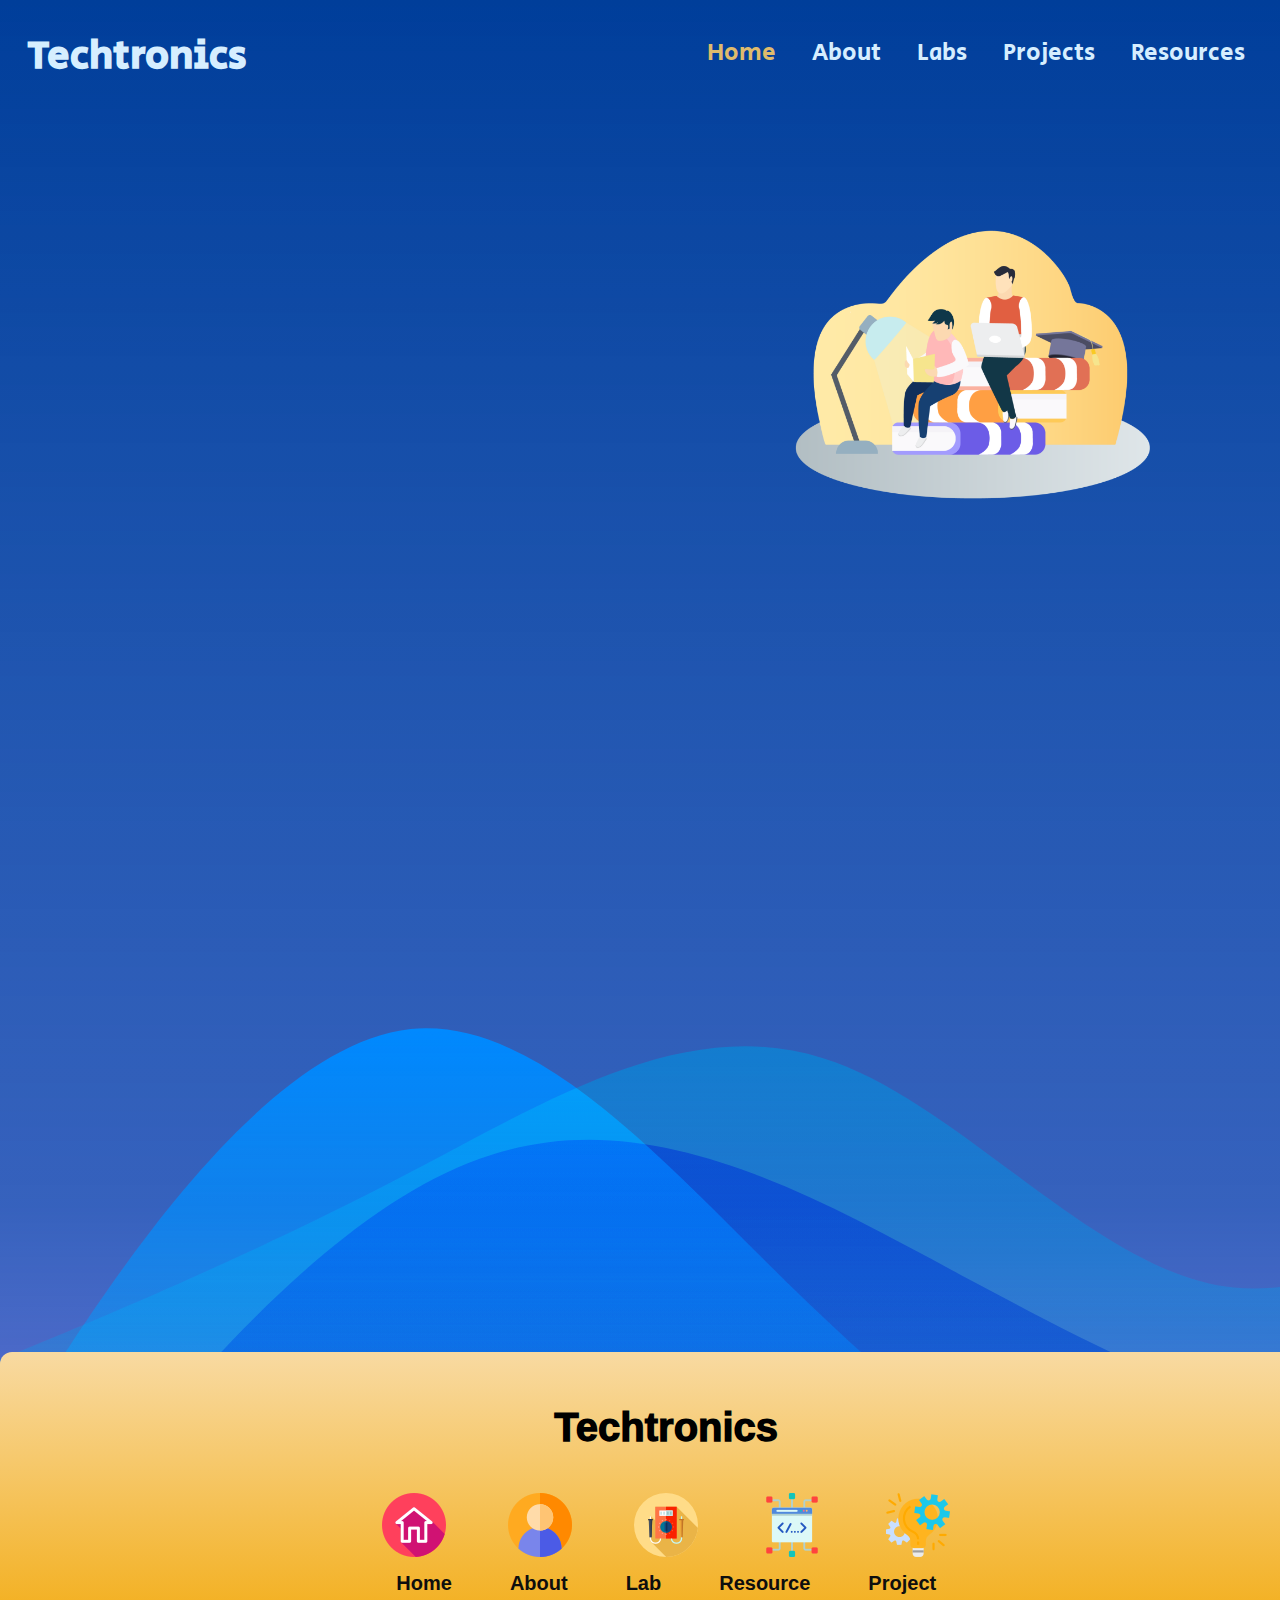
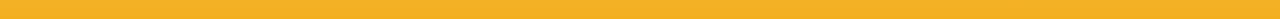
<file: index.html>
<html>
  <head>
    <meta charset="utf-8" />
    <!-- <meta http-equiv="X-UA-Compatible" content="IE=edge" /> -->
    <title>Techtronics</title>
    <meta name="description" content="" />
    <meta name="viewport" content="width=device-width, initial-scale=1" />
    <link rel="stylesheet" href="css/index.css" />
    <link rel="stylesheet" href="css/footer.css" />
   
  </head>

  <body>
    <div class="homepage">
      <nav class="navigation-bar">
        <h1 class="logo" src="logo.png">Techtronics</h1>
        <div class="other" id="other">
          <a class="active" href="index.html">Home</a>
          <a href="about.html">About</a>
          <a href="labs.html"> Labs </a>
          <a href="project.html"> Projects </a>
          <a href="resource.html">Resources</a>
        </div>
      </nav>

      <section class="section-1">
        <h1 class="hero-title">
          Techtronics<br />
          <span class="quote"> "Let us Study Smartly" </span>
        </h1>
        <img src="assets/main3.png" />
      </section>
    </div>
    <section class="homepage-2">
      <h1 class="title-2">What is techtronics ?</h1>
      <p class="para-2">
        We are a team of 2nd year CSE students aiming to provide a website for the course
         "Elements of Electronics Engineering" where you can find course material, 
         various videos from youtube to learn the core concepts and some beginner friendly projects and lot more...Happy Learning😊😊
      </p>
    </section>
    
    <footer>
     
    
      <div class="Title">
        <h2>Techtronics</h2>
      </div>
      <div class="icon">
        <div>
          <a href="index.html">
            <img src="assets/Icons/Home.png" alt="HOME Icon" />
          </a>
        </div>
        <div>
          <a href="about.html">
            <img src="assets/Icons/About.png" alt="About Icon"
          /></a>
        </div>
        <div>
          <a href="labs.html">
            <img src="assets/Icons/Lab.png" alt="Lab Icon" />
          </a>
        </div>
        <div>
          <a href="resource.html">
            <img src="assets/Icons/Resources.png" alt="Resource Icon" />
          </a>
        </div>
        <div>
          <a href="project.html">
            <img src="assets/Icons/Projects.png" alt="Project Icon" />
          </a>
        </div>
      </div>
      <ul class="menu_type">
        <li><a href="index.html">Home</a></li>
        <li><a href="about.html">About</a></li>
        <li><a href="labs.html">Lab</a></li>
        <li><a href="resource.html">Resource</a></li>
        <li><a href="project.html">Project</a></li>
      </ul>

      
    </div>
    </footer>
    
     
  </body>
</html>
</file>
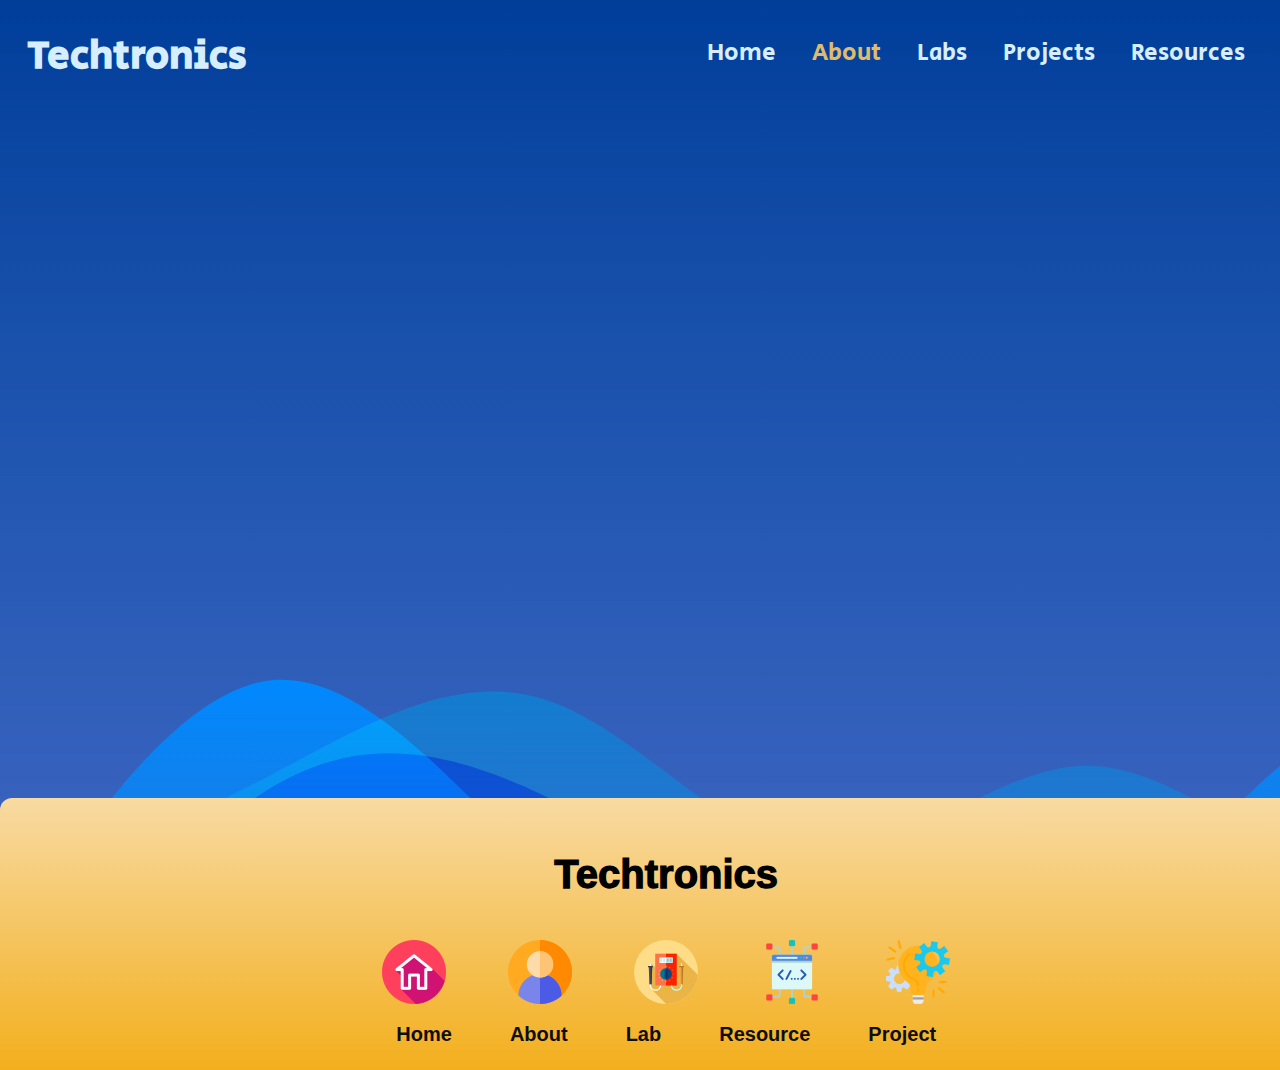
<file: about.html>
<!DOCTYPE html>
<html lang="en">
  <head>
    <meta charset="UTF-8" />
    <meta http-equiv="X-UA-Compatible" content="IE=edge" />
    <meta name="viewport" content="width=device-width, initial-scale=1.0" />
    <link rel="stylesheet" href="css/index.css" />
    <link rel="stylesheet" href="css/footer.css" />

    <!-- <link rel="stylesheet" href="css/style.css" /> -->
    <title>About</title>
  </head>
  <body>
    <nav class="navigation-bar">
      <h1 class="logo" src="logo.png">Techtronics</h1>
      <div class="other">
        <a href="index.html">Home</a>
        <a class="active" href="about.html">About</a>
        <a href="labs.html"> Labs </a>
        <a href="project.html"> Projects </a>
        <a href="resource.html">Resources</a>
      </div>
      <i class="fa fa-bars"></i>
    </nav>
    <div class="content-section">
      <div class="title">
        <h1 class="first"> About Us</h1>
      </div>
      <div class="image-section">
        <img src="rv.png" alt="" />
      </div>
      <div class="content">
        <h3>A Technical Initiative</h3>
        <p>
          We, the students of CSE Branch of RVCE, are here to explore the
          world of development. The development world is a type of dream world
          where we can initiate our own creations without any boundings or
          hesitation. Along with the proficient knowledge of electronics, we are
          exploring the world of web development and trying best to be good at
          it.
        </p>
        
      </div>
    </div>

    <!-- <!-- mohit's emergency code  do not touch
      <!-- <section class="section-2" id="about">
        <div class="about">
          <h1>About</h1>
          <p>
            Lorem ipsum dolor sit amet, consectetur adipisicing elit. Adipisci, illo sequi accusamus, a ex alias incidunt eos cupiditate ratione autem facilis, sed iste excepturi recusandae maxime illum eum animi dolor qui nisi? Cupiditate tenetur labore, excepturi est delectus consequatur ab rem ad voluptas consectetur? Libero adipisci obcaecati iusto ut, laboriosam, ad officia dignissimos neque fuga dolorem ab suscipit porro. Voluptas obcaecati iusto aliquid temporibus quibusdam itaque, voluptatum placeat, at nemo nisi impedit necessitatibus eligendi. Cum nemo commodi unde ea in necessitatibus atque ducimus eligendi laudantium a fugit odit, labore quo ipsum eaque, similique cupiditate fuga! Excepturi voluptate neque in eligendi!
          </p>
          <img src="https://www.iiitbhopal.ac.in/images/IIIT-Header.png">
          <p>
            Lorem ipsum dolor sit amet, consectetur adipisicing elit. Adipisci, illo sequi accusamus, a ex alias incidunt eos cupiditate ratione autem facilis, sed iste excepturi recusandae maxime illum eum animi dolor qui nisi? Cupiditate tenetur labore, excepturi est delectus consequatur ab rem ad voluptas consectetur? Libero adipisci obcaecati iusto ut, laboriosam, ad officia dignissimos neque fuga dolorem ab suscipit porro. Voluptas obcaecati iusto aliquid temporibus quibusdam itaque, voluptatum placeat, at nemo nisi impedit necessitatibus eligendi. Cum nemo commodi unde ea in necessitatibus atque ducimus eligendi laudantium a fugit odit, labore quo ipsum eaque, similique cupiditate fuga! Excepturi voluptate neque in eligendi!
          </p>
          <p>
            Lorem ipsum dolor sit amet, consectetur adipisicing elit. Adipisci, illo sequi accusamus, a ex alias incidunt eos cupiditate ratione autem facilis, sed iste excepturi recusandae maxime illum eum animi dolor qui nisi? Cupiditate tenetur labore, excepturi est delectus consequatur ab rem ad voluptas consectetur? Libero adipisci obcaecati iusto ut, laboriosam, ad officia dignissimos neque fuga dolorem ab suscipit porro. Voluptas obcaecati iusto aliquid temporibus quibusdam itaque, voluptatum placeat, at nemo nisi impedit necessitatibus eligendi. Cum nemo commodi unde ea in necessitatibus atque ducimus eligendi laudantium a fugit odit, labore quo ipsum eaque, similique cupiditate fuga! Excepturi voluptate neque in eligendi!
          </p>
          <p>
            Lorem ipsum dolor sit amet, consectetur adipisicing elit. Adipisci, illo sequi accusamus, a ex alias incidunt eos cupiditate ratione autem facilis, sed iste excepturi recusandae maxime illum eum animi dolor qui nisi? Cupiditate tenetur labore, excepturi est delectus consequatur ab rem ad voluptas consectetur? Libero adipisci obcaecati iusto ut, laboriosam, ad officia dignissimos neque fuga dolorem ab suscipit porro. Voluptas obcaecati iusto aliquid temporibus quibusdam itaque, voluptatum placeat, at nemo nisi impedit necessitatibus eligendi. Cum nemo commodi unde ea in necessitatibus atque ducimus eligendi laudantium a fugit odit, labore quo ipsum eaque, similique cupiditate fuga! Excepturi voluptate neque in eligendi!
          </p>
        </div>
      </section>  -->
    <footer>
      <div class="Title">
        <h2>Techtronics</h2>
      </div>
      <div class="icon">
        <div>
          <a href="index.html">
            <img src="assets/Icons/Home.png" alt="HOME Icon" />
          </a>
        </div>
        <div>
          <a href="about.html">
            <img src="assets/Icons/About.png" alt="About Icon"
          /></a>
        </div>
        <div>
          <a href="labs.html">
            <img src="assets/Icons/Lab.png" alt="Lab Icon" />
          </a>
        </div>
        <div>
          <a href="resource.html">
            <img src="assets/Icons/Resources.png" alt="Resource Icon" />
          </a>
        </div>
        <div>
          <a href="project.html">
            <img src="assets/Icons/Projects.png" alt="Project Icon" />
          </a>
        </div>
      </div>
      <ul class="menu_type">
        <li><a href="index.html">Home</a></li>
        <li><a href="about.html">About</a></li>
        <li><a href="labs.html">Lab</a></li>
        <li><a href="resource.html">Resource</a></li>
        <li><a href="project.html">Project</a></li>
      </ul>

      
    </footer>
  </body>
</html>
</file>
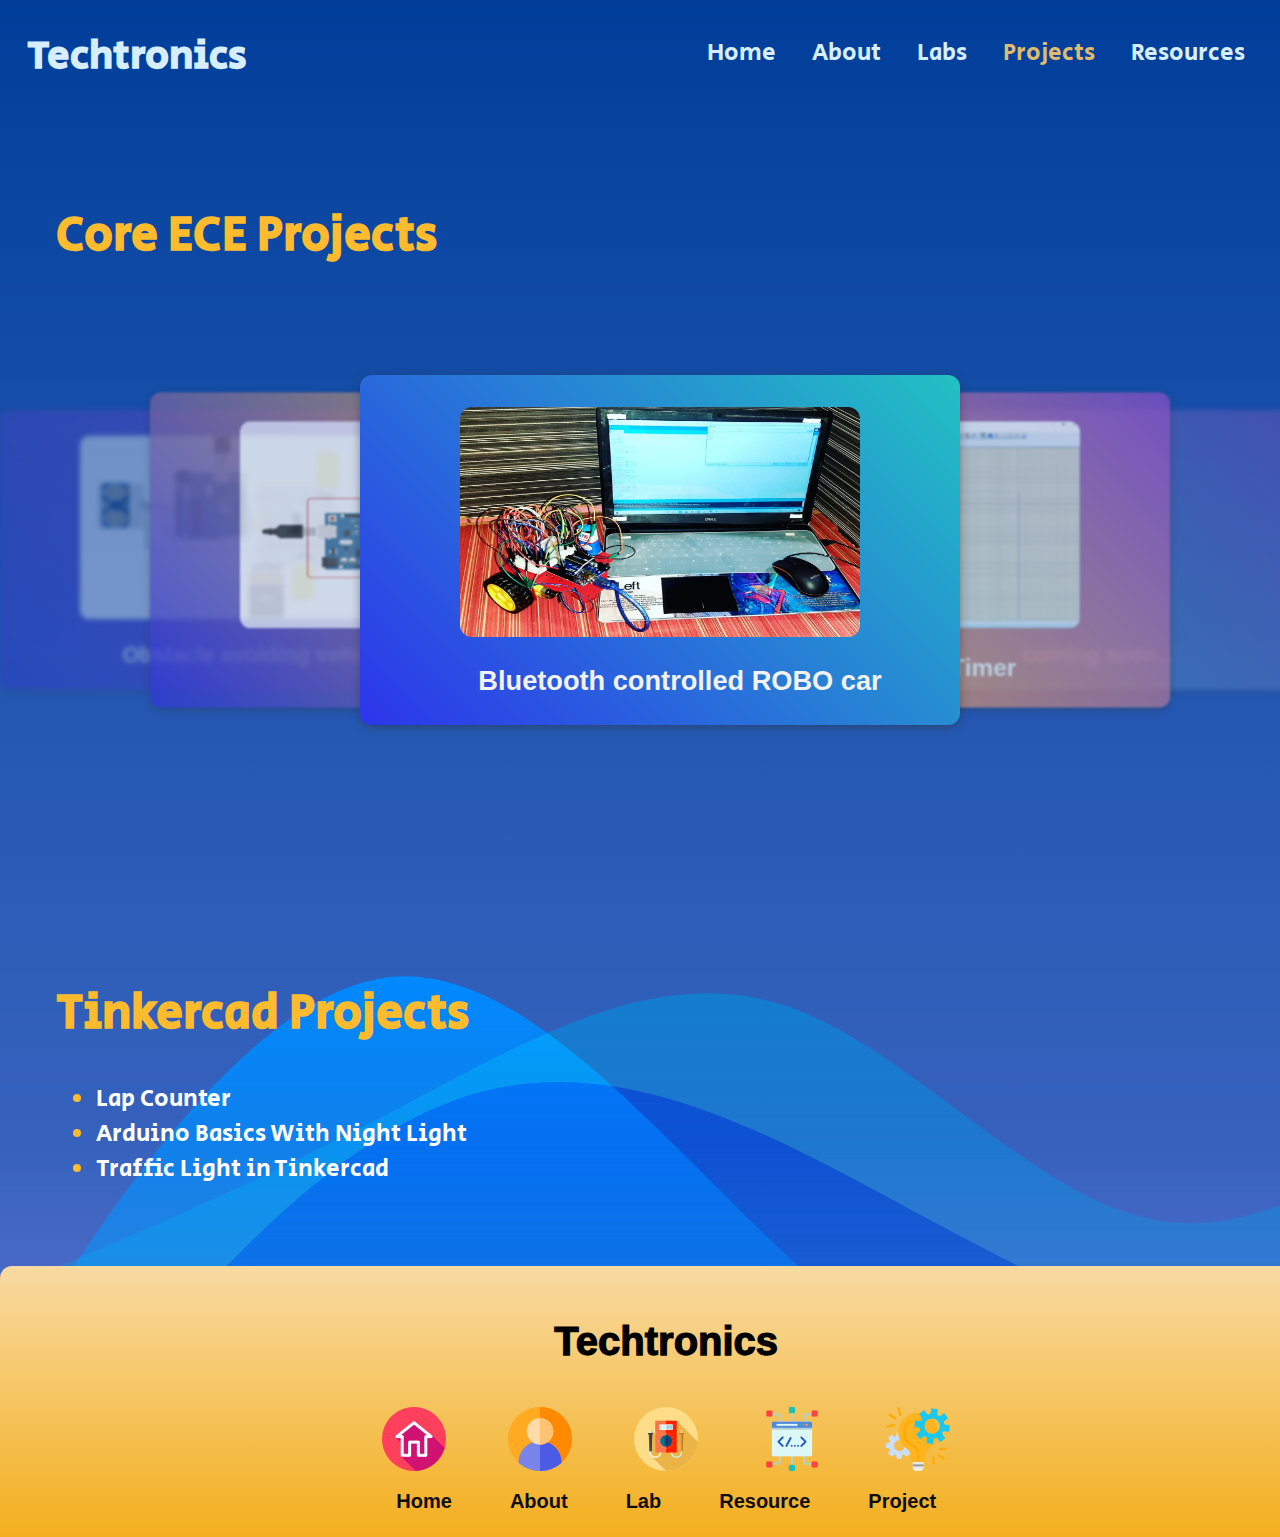
<file: project.html>
<!DOCTYPE html>
<html lang="en">
<head>
    <meta charset="UTF-8">
    <meta http-equiv="X-UA-Compatible" content="IE=edge">
    <meta name="viewport" content="width=device-width, initial-scale=1.0">
    <meta name="google-signin-client_id" content="215861507846-gia515jbhncolvmb0nmifmuunhdo2rj4.apps.googleusercontent.com">

    <link rel="stylesheet" href="css/index.css" />
    <link rel="stylesheet" href="css/project.css" />
    <link rel="stylesheet" href="css/footer.css">
    
    <title>Projects</title>
    
</head>
<body>
  <div class="homepage">
    <nav class="navigation-bar">
        <h1 class="logo" src="logo.png">Techtronics</h1>
        <div class="other">
          <a href="index.html">Home</a>
          <a href="about.html">About</a>
          <a href="labs.html"> Labs </a>
          <a class="active"  href="project.html"> Projects </a>
          <a href="resource.html">Resources</a>
        </div>
        <i class="fa fa-bars"></i>
      </nav>

    <div class="core-ece">
      <div class="core-title">
        <h1>Core ECE Projects</h1>
      </div>
    <div class="carousel">
      <ul class="carousel__list">
        <li class="carousel__item" data-pos="-2">
          <img src="assets/obstacle.png">
          <div class="text">Obstacle avoiding vehicle</div>
         
         
        </li>
        <li class="carousel__item" data-pos="-1">
          <img src="assets/cpr.png">
          <div class="text">CPR Trainer</div>
         
        </li>
        <li class="carousel__item" data-pos="0">
          <img src="assets/blucar.jpeg">
          <div class="text">Bluetooth controlled ROBO car</div>
        
        </li>
        <li class="carousel__item" data-pos="1">
          <img src="assets/seg7.png">
          <div class="text">7 Segment Timer</div>
          
        </li>
        <li class="carousel__item" data-pos="2">
          <div class="text">coming soon..</div> 
         
        </li>
      </ul>
    </div>
    <div class="core-title">
      <h1>Tinkercad Projects</h1>
      <ul>
        <li><a href="https://www.tinkercad.com/projects/Lap-Counter"  style="text-decoration: none; color:#fff">Lap Counter</a></li>
        <li><a href="https://www.tinkercad.com/projects/Arduino-Basics-With-Night-Light" style="text-decoration: none; color:#fff">Arduino Basics With Night Light</a></li>
        <li><a href="https://www.tinkercad.com/projects/Code-a-Traffic-Light-in-Tinkercad-Codeblocks-Circu" style="text-decoration: none; color:#fff">Traffic Light in Tinkercad</a></li>

      </ul>
  </div>



  <footer>
    <div class=Title>
      <h2>Techtronics</h2>
    </div>
    <div class="icon">
      <div>
        <a href="index.html" >
          <img src="assets/Icons/Home.png" alt="HOME Icon">
        </a>
      </div>
      <div>
        <a href="about.html" >
          <img src="assets/Icons/About.png" alt="About Icon"></a>
      </div>
      <div>
        <a href="labs.html" >
          <img src="assets/Icons/Lab.png" alt="Lab Icon">
        </a>
      </div>
      <div>
        <a href="resource.html">
          <img src="assets/Icons/Resources.png" alt="Resource Icon">
        </a>
      </div>
      <div>
        <a href="project.html">
          <img src="assets/Icons/Projects.png" alt="Project Icon">
        </a>
      </div>
    </div>
    <ul class="menu_type">
      <li><a href="index.html">Home</a></li>
      <li><a href="about.html">About</a></li>
      <li><a href="labs.html">Lab</a></li>
      <li><a href="resource.html">Resource</a></li>
      <li><a href="project.html">Project</a></li>
    </ul>

   


  </footer>
  
    <script src="js/slide.js"></script>

      




  
  
</body>
</html>
</file>
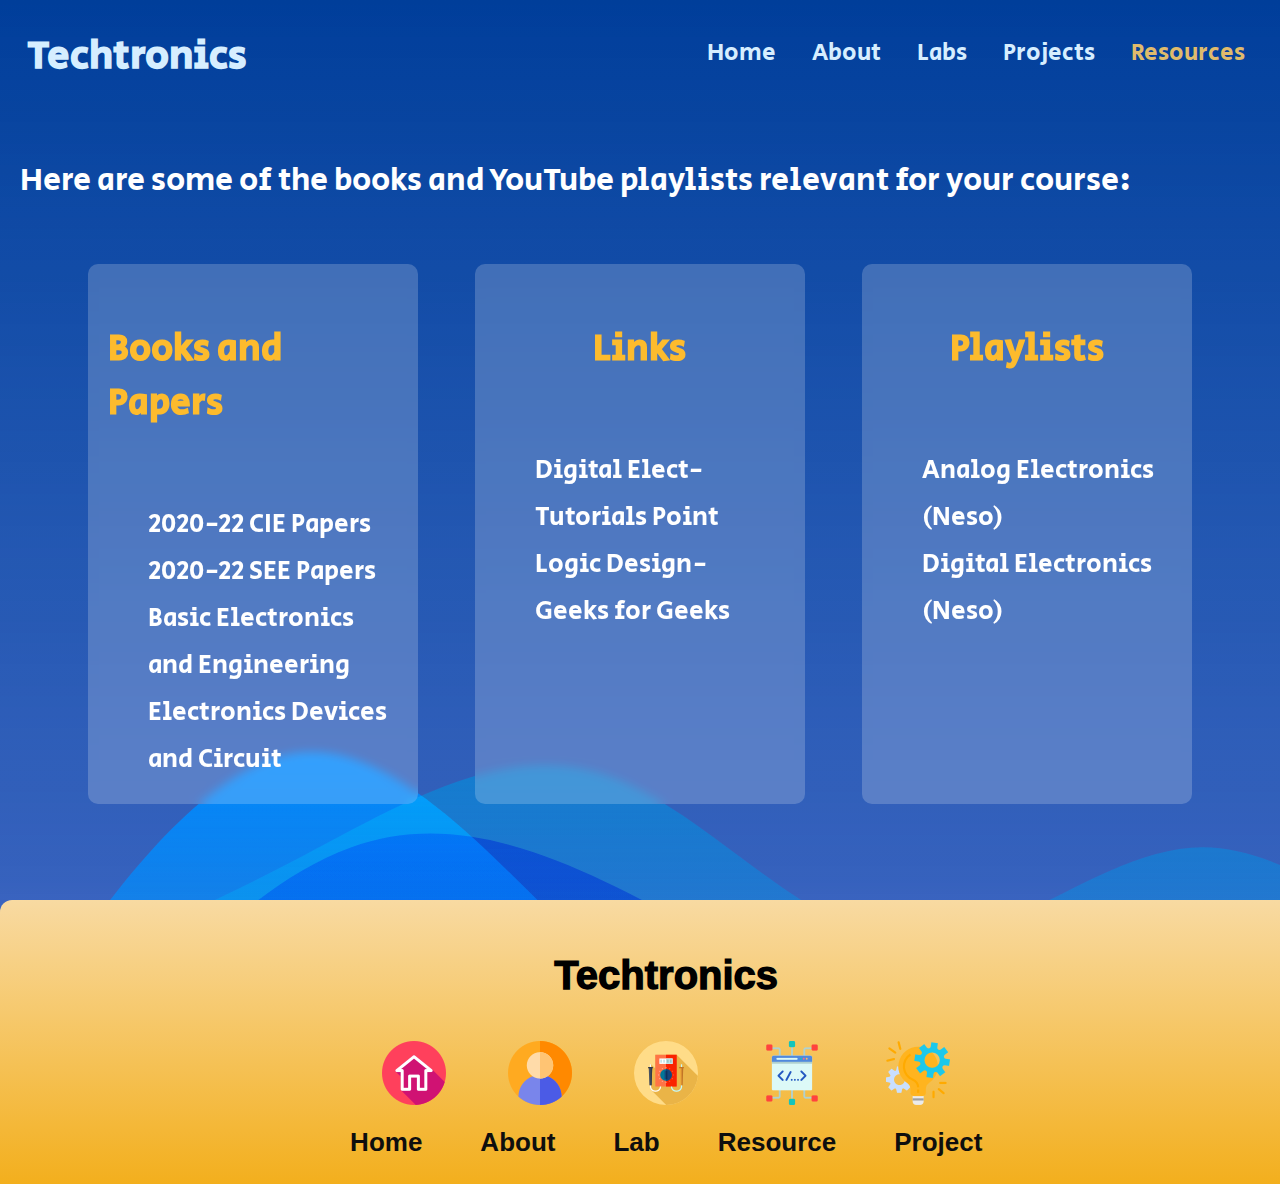
<file: resource.html>
<!DOCTYPE html>
<html lang="en">
<head>
    <meta charset="UTF-8">
    <meta http-equiv="X-UA-Compatible" content="IE=edge">
    <meta name="viewport" content="width=device-width, initial-scale=1.0">
    <meta name="google-signin-client_id" content="215861507846-gia515jbhncolvmb0nmifmuunhdo2rj4.apps.googleusercontent.com">
    <link rel="stylesheet" href="css/res.css" />
    <link rel="stylesheet" href="css/footer.css">
    <link rel="stylesheet" href="css/index.css" />
    <title>Resources</title>
    
</head>
<body>
  <div class="main">
    <nav class="navigation-bar">
        <h1 class="logo" src="logo.png">Techtronics</h1>
        <div class="other">
          <a href="index.html">Home</a>
          <a href="about.html">About</a>
          <a href="labs.html"> Labs </a>
          <a href="project.html"> Projects </a>
          <a class="active"  href="resource.html">Resources</a>
        </div>
        <i class="fa fa-bars"></i>
    </nav>
    <!-- <section class="section-3">
      <div class="g-signin2" data-onsuccess="onSignIn"></div>
    </section> -->
    <p class="opening-text">Here are some of the books and YouTube playlists relevant for your course:</p>
    <div class="container">
      <div class="cards">
        <h3>Books and Papers</h3>
        <ul>
          <li><a href="">2020-22 CIE Papers</a></li>
          <li><a href="">2020-22 SEE Papers</a></li>
          <li><a href="">Basic Electronics and Engineering</a></li>
          <li><a href="">Electronics Devices and Circuit</a></li>
        </ul>
      </div>
      <div class="cards">
        <h3>Links</h3>
        <ul>
          <li><a href="https://www.tutorialspoint.com/search/electronics">Digital Elect- Tutorials Point</a></li>
          <li><a href="https://www.geeksforgeeks.org/digital-electronics-logic-design-tutorials/#blg/?ref=ghm/index.htm">Logic Design- Geeks for Geeks</a></li>
        </ul>
      </div>
      <div class="cards">
        <h3>Playlists</h3>
        <ul>
          <li><a href="https://youtube.com/playlist?list=PLBlnK6fEyqRiw-GZRqfnlVIBz9dxrqHJS">Analog Electronics (Neso)</a></li>
          <li><a href="https://youtube.com/playlist?list=PLBlnK6fEyqRjMH3mWf6kwqiTbT798eAOm">Digital Electronics (Neso)</a></li>
          
        </ul>
        
      </div>
    </div>
  </div>
  <footer>
    <div class=Title>
      <h2>Techtronics</h2>
    </div>
    <div class="icon">
      <div>
        <a href="index.html" >
          <img src="assets/Icons/Home.png" alt="HOME Icon">
        </a>
      </div>
      <div>
        <a href="about.html" >
          <img src="assets/Icons/About.png" alt="About Icon"></a>
      </div>
      <div>
        <a href="labs.html" >
          <img src="assets/Icons/Lab.png" alt="Lab Icon">
        </a>
      </div>
      <div>
        <a href="resource.html">
          <img src="assets/Icons/Resources.png" alt="Resource Icon">
        </a>
      </div>
      <div>
        <a href="project.html">
          <img src="assets/Icons/Projects.png" alt="Project Icon">
        </a>
      </div>
    </div>
    <ul class="menu_type">
      <li><a href="index.html">Home</a></li>
      <li><a href="about.html">About</a></li>
      <li><a href="labs.html">Lab</a></li>
      <li><a href="resource.html">Resource</a></li>
      <li><a href="project.html">Project</a></li>
    </ul>




  </footer>
  

      
  <script src="https://apis.google.com/js/platform.js" async defer></script>

</body>
</html>
</file>
<file: css/index.css>
@import url('https://fonts.googleapis.com/css2?family=Secular+One&family=Poppins:wght@300&display=swap');
@import url('https://fonts.googleapis.com/css2?family=Cairo:wght@300&family=Inter:wght@300,300&display=swap');
body{
    background-image: url("/assets/background.svg");
   
    margin:0 ;
    background-repeat: no-repeat;
    background-size: cover;
    padding: 0;
    box-sizing: border-box;
    background-color: #7951d0;
}

.navigation-bar{
    padding: 0.2rem;
    /* background-color: #0890CA; */
}



.logo{
    display: inline-block;
   color: #D6EEFF;
   font-weight: bold;
   font-size: 2.5rem;
   margin: 1rem;
   padding: 0.5rem;
   font-family: 'Secular One', sans;

}

.other{
    float: right;
    margin: 2rem;
}

.other > a {
    display: inline-block;
    color: #D6EEFF;
    text-decoration: none;
    font-size: 1.5rem;
    margin-left: 2rem;
    font-family: 'Secular One', sans;
}
.other .active{
    color: #dfbb6c;
}

.other > a:hover{
    color: #dfbb6c;
}

.section-1{
    margin: 4rem;
    padding: 1.5rem;
}

.quote{
    font-size: 3rem;
    color: #ffffff;
}

.section-1 .hero-title{
    display: inline-block;
    font-size: 7rem;
    font-family: 'Secular One', sans;
    color: #dfbb6c;
}

.section-1 img{
    width: 40%;
    float: right;
    animation: float 3s ease-in-out infinite;
}

@keyframes float {
    0%{
        transform: translateY(0px);
    }
    50%{
        transform: translateY(-50px);
    }
    100%{
        transform: translateY(0px);
    }
    
}
.title{
    font-size: 2rem;
    font-family: 'Secular One', sans;
    color: #dfbb6c;
    text-align: center;
}
.content-section{
    margin-left: 5rem;
    margin-right: 5rem;
    padding: 1.5rem;
}

.image-section img{
    display: block;
    margin-left: auto;
    margin-right: auto;
    width: 50%;

}
.content-section .content p{
    margin-top: 10px;
    line-height: 1.6;
    text-align: center;
}
.content{
    text-align: center;
    padding :2rem;
    font-size: 2rem;
    font-family: 'Cairo', sans-serif;
    background-color: rgba(255,255,255,0.4);
    backdrop-filter: blur(5px);
    border-radius: 8px;
}

.content p{
    font-size: 1.5rem;

}

.content a{
    text-decoration: none;
    color:rgb(0, 95, 139);

    font-weight: 600;
}

.content a:hover{
    color: black;
}
.button{
    padding: 5px;
}
.section-2{
    margin-left: 4rem;
    margin-right: 4rem;
    padding: 2rem;
}

.section-2 .about h1{
    font-size: 5rem;
    font-family: 'Secular One', sans;
    color: #dfbb6c;
    text-align: center;
}

.section-2 .about img{
    display: block;
    margin-left: auto;
    margin-right: auto;
    width: 50%;
}

.homepage-2{
    margin: 4rem;
    padding: 1.5rem;
    text-align: center;
    
}

.title-2 {
    display: inline-block;
    font-size: 5rem;
    font-family: 'Secular One', sans;
    color: #dab058;
    text-align: center;

}

.para-2{
    font-size: 2.2rem;
    font-weight: 600;
    color: white;
    font-family: Poppins;
}


/* ANIMATION SECTION */
@keyframes fadeInUp {
    from { 
      opacity: 0;
      -webkit-transform: translate3d(0, 100%, 0);
      transform: translate3d(0, 100%, 0);
    }
  
    to {
      opacity: 1;
      -webkit-transform: none;
      transform: none;
    }
}

.first{
    opacity: 0;
    animation: fadeInUp 1s ease-in-out 0s forwards;
}

.image-section{
    opacity: 0;
    animation: fadeInUp 1s ease-in-out 0s forwards;
    animation-delay: 1s;

}

.content{
    opacity: 0;
    animation: fadeInUp 1s ease-in-out 0s forwards;
    animation-delay: 1.5s;

}

.hero-title{
    opacity: 0;
    animation: fadeInUp 1s ease-in-out 0s forwards;
}
.quote{
    opacity: 0;
    animation: fadeInUp 1s ease-in-out 0s forwards;
    animation-delay: 1s;

}
.homepage-2{
    opacity: 0;
    animation: fadeInUp 1s ease-in-out 0s forwards;
    animation-delay: 1s;

}

.lds-hourglass {
    display: inline-block;
    position: relative;
    width: 80px;
    height: 80px;
  }
  .lds-hourglass:after {
    content: " ";
    display: block;
    border-radius: 50%;
    width: 0;
    height: 0;
    margin: 8px;
    box-sizing: border-box;
    border: 32px solid #fff;
    border-color: #fff transparent #fff transparent;
    animation: lds-hourglass 1.2s infinite;
  }
  @keyframes lds-hourglass {
    0% {
      transform: rotate(0);
      animation-timing-function: cubic-bezier(0.55, 0.055, 0.675, 0.19);
    }
    50% {
      transform: rotate(900deg);
      animation-timing-function: cubic-bezier(0.215, 0.61, 0.355, 1);
    }
    100% {
      transform: rotate(1800deg);
    }
  }
</file>
<file: css/footer.css>
@import url('https://fonts.googleapis.com/css2?family=Secular+One&display=swap');

footer
{
    position: relative;
    width: 91.6%;
    background-color: #fabe4f ;
    background: linear-gradient(to bottom,#f8daa2 , #f3af1d );
    min-height: 100px;
    padding: 20px 80px; 
    display: flex;
    justify-content: space-between;
    align-items: center;
    flex-direction: column;
    border-radius: 12px 12px 0px 0px;
}

footer .icon
{
    position: relative;
    display: flex;
    justify-content: center;
    align-items: center;
    margin: 10px 0;
    flex-wrap: wrap;
}

footer .icon a
{
    list-style: none;
    size: 10px;
    justify-content: space-around;
    position: linear;
    display: inline-block;
    align-items: center;
    margin: 0px 31px;
}

footer .icon a:hover
{
    opacity: 0.75;
    transform: translateY(-10px);
    transition-duration: .25s;
}

footer ul
{
    margin-top: 0px;
    padding: 0px;
    font-style: none;
    font-size: 20px;
    line-height: 1.6;
    margin-bottom: 0;
    text-align: center;
}

footer ul li a
{
    color: #0E0E0E;
    text-decoration: none;
    font-weight: bold;
    font-family: Roboto, Arial, sans-serif;
}

.menu_type{
    display: flex;
    flex-direction: row;
}

footer ul li
{
    display: inline-block;
    padding: 0px 29px;
}

footer ul li:hover
{
    opacity: 0.8;
}

p
{
    color: #210a0a;
    font-size: 15px;
    margin-top: 45px;
}

footer h2
{
    color: black;
    font-family: -apple-system, BlinkMacSystemFont, 'Segoe UI', Roboto, Oxygen, Ubuntu, Cantarell, 'Open Sans', 'Helvetica Neue', sans-serif;
    font-weight: 1000;
    font-size: 40px;
    text-align: left;
    justify-content: space-between;


}
</file>
<file: css/project.css>
.core-title{
    font-size: 1.5rem;
    margin: 2rem;
    padding: 1.5rem;
    color: #fdbb2d;
    font-family: 'Secular One', sans;
}
.core-title p{
  color: #fdbb2d;
  font-size: 1.5rem;

}
  .carousel {
    display: flex;
    width: 100%;
    height: 100%;
    align-items: center;
    font-family: Arial;
  }
  .carousel__list {
    display: flex;
    list-style: none;
    position: relative;
    width: 100%;
    height: 500px;
    justify-content: center;
    perspective: 300px;
  }
  .carousel__item {
   
    align-items: center;
    justify-content: center;
    color: #fff;
    font-size: 0px;
    width: 600px;
    height: 350px;
    border-radius: 12px;
    box-shadow: 0px 2px 8px 0px rgba(50, 50, 50, 0.5);
    position: absolute;
    transition: all 0.3s ease-in;
  }

  .carousel__item img{
      width: 400px;
      height: 230px;
      border-radius: 12px;
      margin-top: 2rem;
      margin-left: auto;
      margin-right: auto;
      display: block;
      pointer-events: none;
      
  }

  .carousel__item .text{
        color: #f2f2f2;
        font-size: 1.7rem;
        padding: 20px;
        position: absolute;
        bottom: 8px;
        font-weight: 700;
        width: 100%;
        text-align: center;
        pointer-events: none;
      
  }
  .carousel__item .name{
    color: #f2f2f2;
    font-size: 1.1rem;
    position: absolute;
    bottom: 8px;
    width: 100%;
    text-align: center;
    pointer-events: none;

  }
  .carousel__item:nth-child(1) {
    background: linear-gradient(45deg, #2D35EB 0%, #904ED4 100%);
  }
  .carousel__item:nth-child(2) {
    background: linear-gradient(45deg, #2D35EB 0%, #fdbb2d 100%);
  }
  .carousel__item:nth-child(3) {
    background: linear-gradient(45deg, #2D35EB 0%, #22c1c3 100%);
  }
  .carousel__item:nth-child(4) {
    background: linear-gradient(45deg, #fdbb2d 0%, #904ED4 100%);
  }
  .carousel__item:nth-child(5) {
    background: linear-gradient(45deg, #22c1c3 0%, #904ED4 100%);
  }
  .carousel__item[data-pos="0"] {
    z-index: 5;
  }
  .carousel__item[data-pos="-1"], .carousel__item[data-pos="1"] {
    opacity: 0.7;
    filter: blur(1px) grayscale(10%);
  }
  .carousel__item[data-pos="-1"] {
    transform: translateX(-40%) scale(0.9);
    z-index: 4;
  }
  .carousel__item[data-pos="1"] {
    transform: translateX(40%) scale(0.9);
    z-index: 4;
  }
  .carousel__item[data-pos="-2"], .carousel__item[data-pos="2"] {
    opacity: 0.4;
    filter: blur(3px) grayscale(20%);
  }
  .carousel__item[data-pos="-2"] {
    transform: translateX(-70%) scale(0.8);
    z-index: 3;
  }
  .carousel__item[data-pos="2"] {
    transform: translateX(70%) scale(0.8);
    z-index: 3;
  }
/* 
----------------------- */
</file>
<file: css/res.css>
@import url('https://fonts.googleapis.com/css2?family=Secular+One&display=swap');
@import url('https://fonts.googleapis.com/css2?family=Cairo:wght@300&family=Inter:wght@300,300&display=swap');


body{
    background-image: url("/assets/background.svg");
    background-repeat: no-repeat;
    /* background-size: 100% 100%;  */
  
    margin:0 ;
    padding: 0;
    box-sizing: border-box;
}

.main{
    height: 100vh;
}
/* navigation bar */
.navigation-bar{
    padding: 0.2rem;
    /* background-color: #0890CA; */
}

.logo{
    display: inline-block;
    color: #D6EEFF;
    font-weight: bold;
    font-size: 2.5rem;
    margin: 1rem;
    padding: 0.5rem;
    font-family: 'Secular One', sans;

}
.other{
    float: right;
    margin: 2rem;
}
.cards h3{
    color:#fdbb2d;
}
.other a {
    display: inline-block;
    color: #D6EEFF;
    text-decoration: none;
    font-size: 1.5rem;
    margin-left: 2rem;
    font-family: 'Secular One', sans;
}

.cards a:hover{
    color: orange;
}


.opening-text{
    margin-left: 20px;
    font-size: 32px;
    font-family: 'Secular One', sans;
    color: white;
}

.container{
    display: flex;
    justify-content: space-around;
    align-items: center;
    padding: 10px;
    margin: 50px;
}

.cards{
    display: flex;
    flex-direction: column;
    /* justify-content: center; */
    align-items:center;
    background-color: rgba(255,255,255,0.2);
    backdrop-filter: blur(5px);
    width: 25%;
    height: 500px;
    border-radius: 10px;
    padding: 20px;
    font-size: 32px;
    font-family: 'Secular One', sans;
    color: white
}

a{
    text-decoration: none;
    color: white;
    font-size: 26px;
}
a:hover{
    color: rgb(243, 208, 161);
}
ul{
    list-style-type: none;
}
</file>
